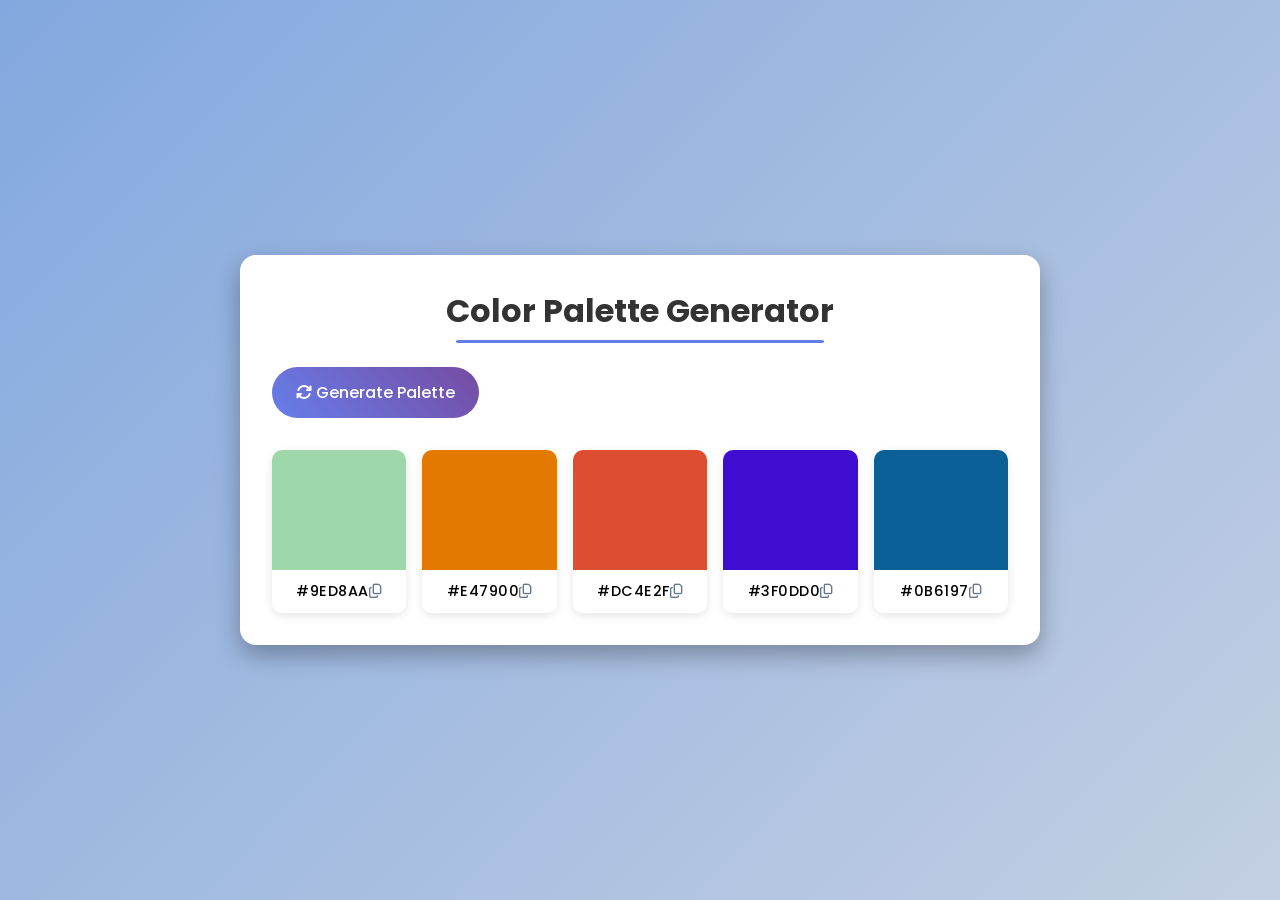
<file: COLOR-GENERATOR/index.html>
<!DOCTYPE html>
<html lang="en">

<head>
    <meta charset="utf-8">
    <title>Color Palette Generator</title>
    <link rel="stylesheet" href="https://cdnjs.cloudflare.com/ajax/libs/font-awesome/6.7.2/css/all.min.css"
        integrity="sha512-Evv84Mr4kqVGRNSgIGL/F/aIDqQb7xQ2vcrdIwxfjThSH8CSR7PBEakCr51Ck+w+/U6swU2Im1vVX0SVk9ABhg=="
        crossorigin="anonymous" referrerpolicy="no-referrer" />
    <link rel="stylesheet" href="style.css">
</head>

<body>
    <div class="container">
        <h1>Color Palette Generator</h1>
        <button id="generate-btn">
            <i class="fas fa-sync-alt"></i>
            Generate Palette
        </button>
        <div class="palette-container">
            <!-- COLOR BOX 1 -->
            <div class="color-box">
                <div class="color" style="background-color: #0c709e;"></div>
                <div class="color-info">
                    <span class="hex-value">#0C709E</span>
                    <i class="far fa-copy copy-btn" title="copy to clipboard"></i>
                </div>
            </div>
            <!-- COLOR BOX 2 -->
            <div class="color-box">
                <div class="color" style="background-color: #0c709e;"></div>
                <div class="color-info">
                    <span class="hex-value">#0C709E</span>
                    <i class="far fa-copy copy-btn" title="copy to clipboard"></i>
                </div>
            </div>
            <!-- COLOR BOX 3 -->
            <div class="color-box">
                <div class="color" style="background-color: #8b0e9c;"></div>
                <div class="color-info">
                    <span class="hex-value">#0C709E</span>
                    <i class="far fa-copy copy-btn" title="copy to clipboard"></i>
                </div>
            </div>
            <!-- COLOR BOX 4 -->
            <div class="color-box">
                <div class="color" style="background-color: #c95f13;"></div>
                <div class="color-info">
                    <span class="hex-value">#0C709E</span>
                    <i class="far fa-copy copy-btn" title="copy to clipboard"></i>
                </div>
            </div>
            <!-- COLOR BOX 5 -->
            <div class="color-box">
                <div class="color" style="background-color: #0fbe41;"></div>
                <div class="color-info">
                    <span class="hex-value">#0C709E</span>
                    <i class="far fa-copy copy-btn" title="copy to clipboard"></i>
                </div>
            </div>
        </div>
    </div>
    <script src="script.js"></script>
</body>

</html>
</file>
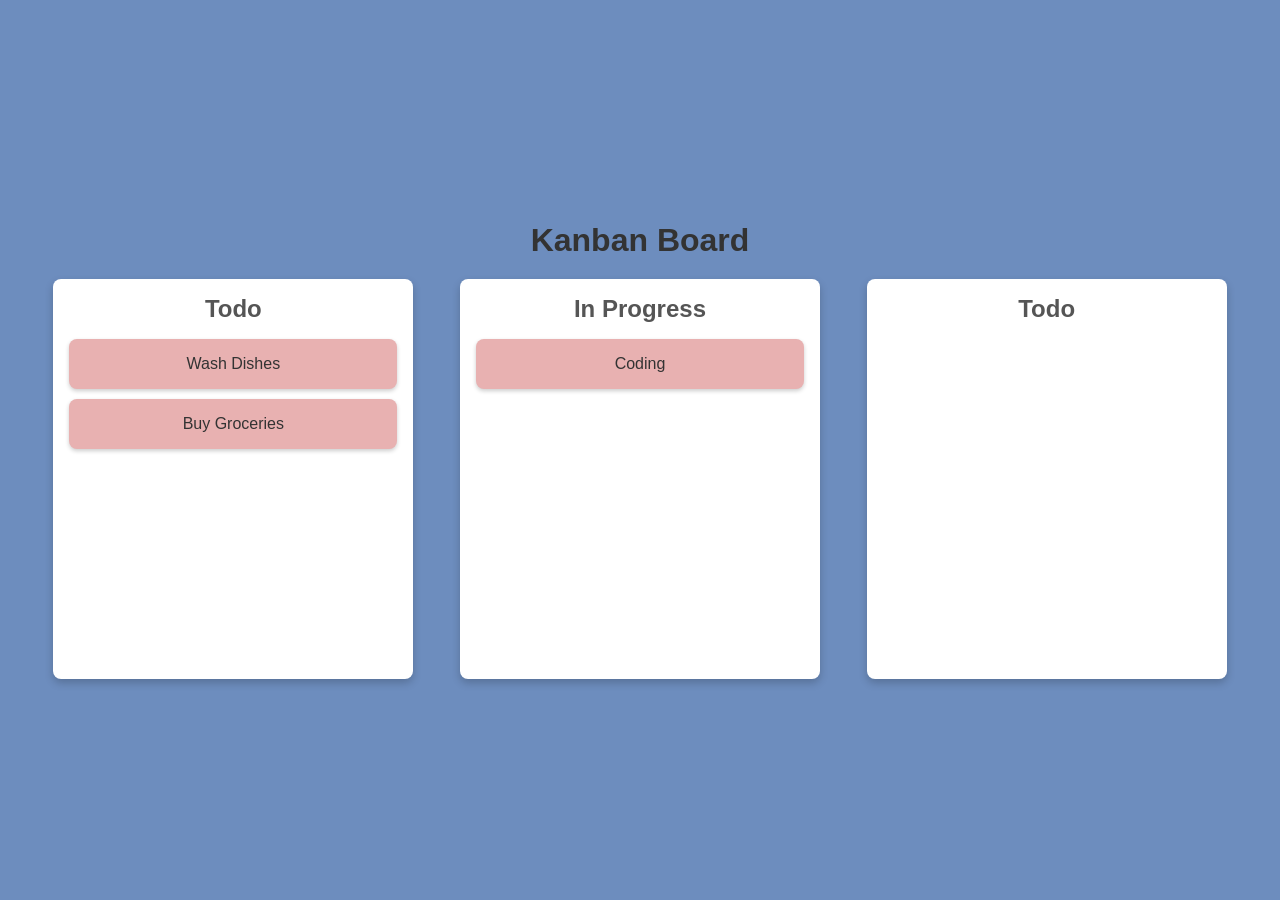
<file: Drag-drop/index.html>
<!DOCTYPE html>
<html lang="en">
  <head>
    <meta charset="utf-8">
    <title>Drag and Drop</title>
    <link rel="stylesheet" href="style.css">
  </head>
  <body>
    <div class="container">
        <h1>Kanban Board</h1>

        <div class="board">
            <!-- List 1 -->
            <div class="list" id="list1">
                <h2>Todo</h2>
                <div class="card" draggable="true" id="card1">
                    Wash Dishes
                </div>
                <div class="card" draggable="true" id="card2">
                    Buy Groceries
                </div>
            </div>
            <!-- List 2 -->
            <div class="list" id="list2">
                <h2>In Progress</h2>
                <div class="card" draggable="true" id="card3">
                    Coding
                </div>
            </div>
            <!-- List 3 -->
             <div class="list" id="list3">
                <h2>Todo</h2>
            </div>
        </div>
        
    </div>
    <script src="script.js"></script>
  </body>
</html>
</file>
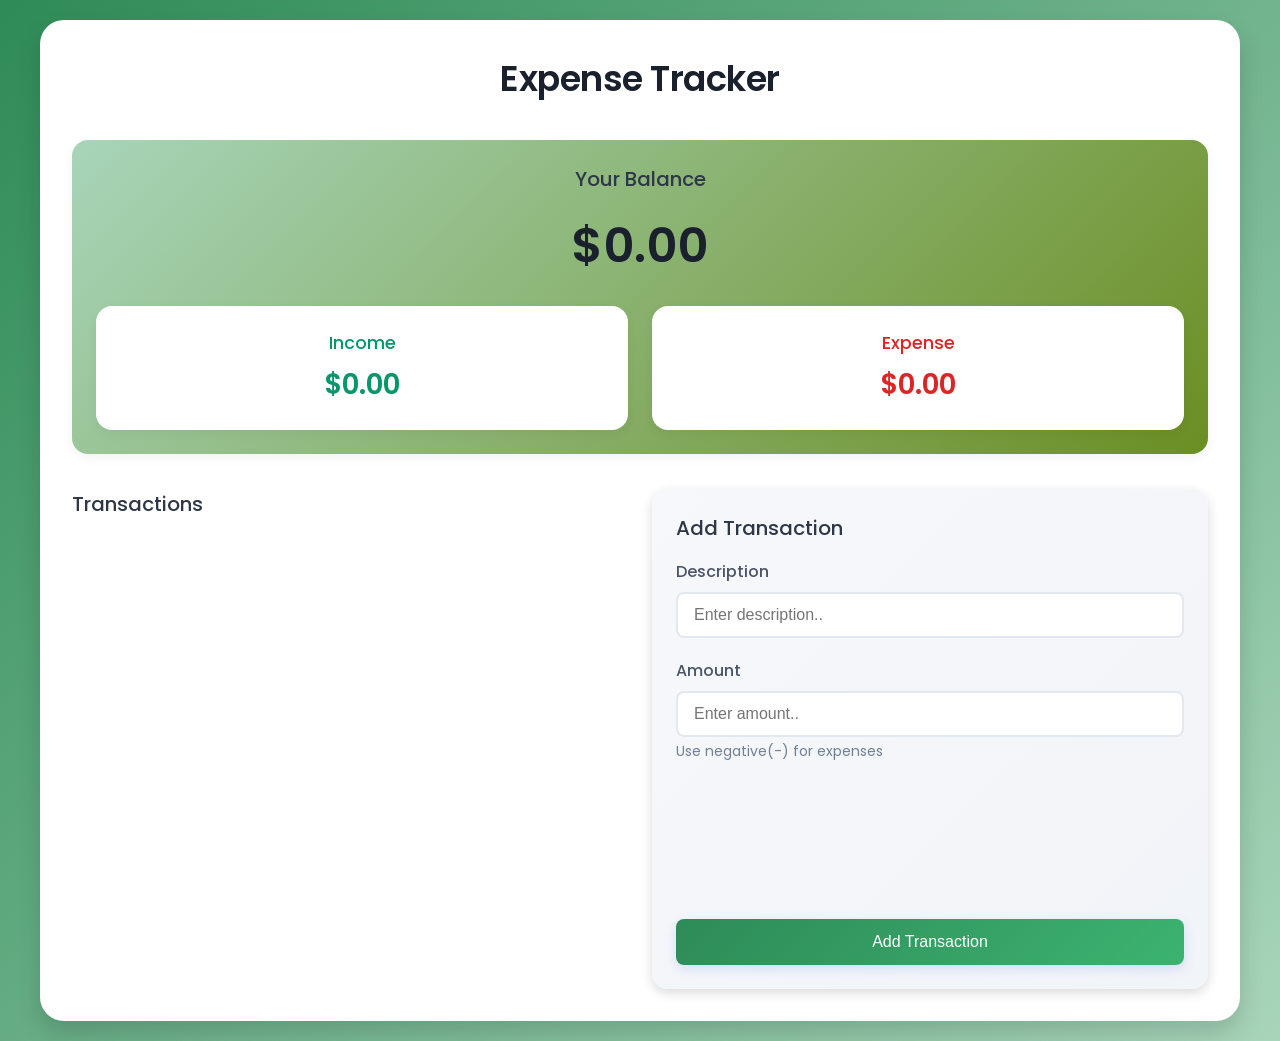
<file: Expense Tracker/index.html>
<!DOCTYPE html>
<html lang="en">

<head>
    <meta charset="UTF-8">
    <meta name="viewport" content="width=device-width, initial-scale=1.0">
    <title>Expense Tracker</title>
    <link rel="stylesheet" href="style.css">
    <link
        href="https://fonts.googleapis.com/css?family=Poppins:100,100italic,200,200italic,300,300italic,regular,italic,500,500italic,600,600italic,700,700italic,800,800italic,900,900italic"
        rel="stylesheet" />

</head>

<body>
    <div class="container">
        <h1>Expense Tracker</h1>
        <div class="balance-container">
            <h2>Your Balance</h2>
            <h1 id="balance">$0.00</h1>
            <div class="summary">
                <div class="income">
                    <h3>Income</h3>
                    <p id="income-amount">$0.00</p>
                </div>
                <div class="expenses">
                    <h3>Expense</h3>
                    <p id="expense-amount">$0.00</p>
                </div>
            </div>
        </div>
        <div class="main-content">
            <div class="transaction-container">
                <h2>Transactions</h2>
                <ul id="transaction-list">

                </ul>
            </div>
            <div class="form-container">
                <h2>Add Transaction</h2>
                <form id="transaction-form">
                    <div class="form-group">
                        <label for="description">Description</label>
                        <input type="text" name="description" id="description" placeholder="Enter description.."
                            required>
                    </div>
                    <div class="form-group">
                        <label for="amount">Amount</label>
                        <input type="number" name="amount" id="amount" placeholder="Enter amount.." required>
                        <small>Use negative(-) for expenses</small>
                    </div>
                    <button type="submit">Add Transaction</button>
                </form>
            </div>
        </div>
    </div>
    <script src="script.js"></script>
</body>
</html>
</file>
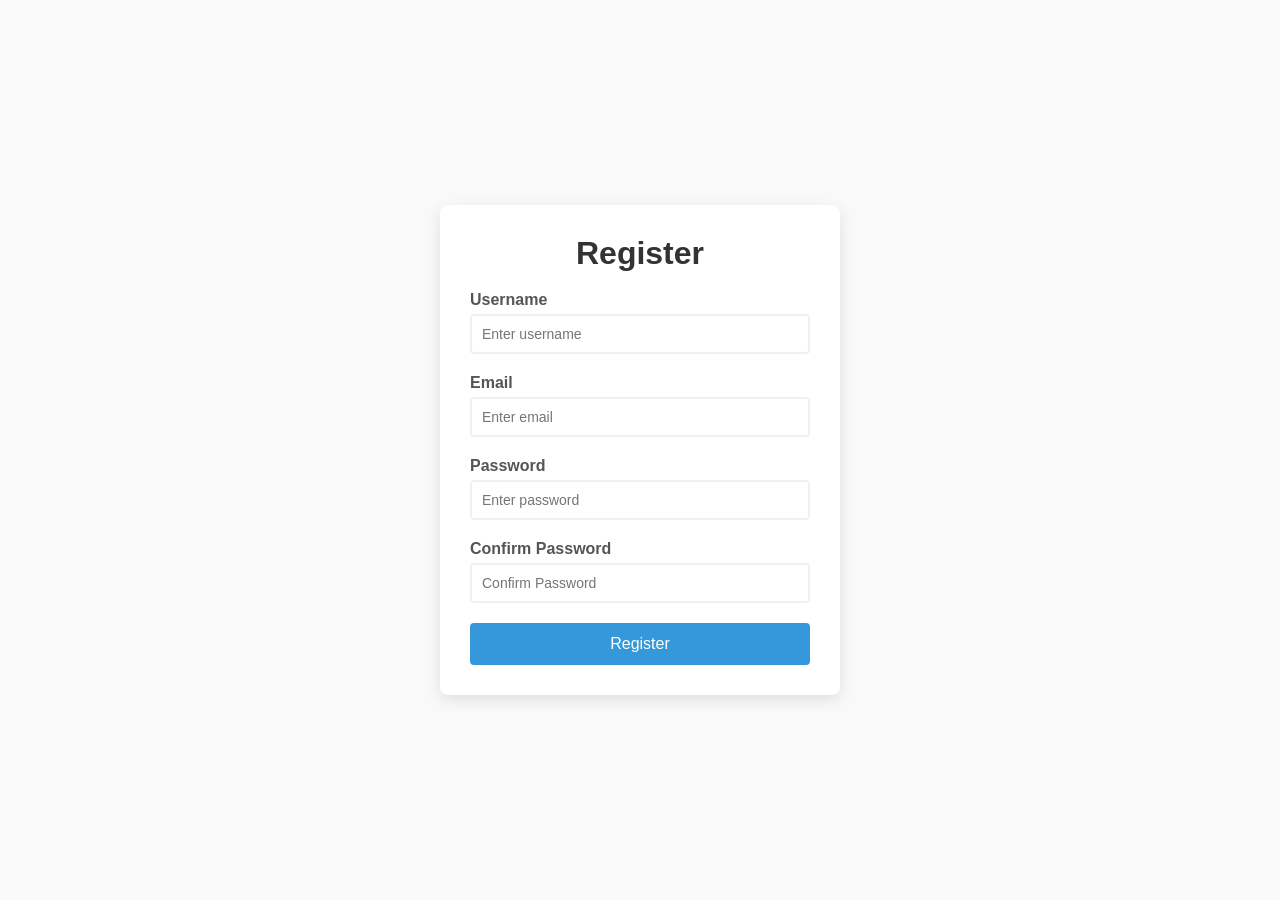
<file: Form Validator/index.html>
<!DOCTYPE html>
<html lang="en">
  <head>
    <meta charset="UTF-8" />
    <meta name="viewport" content="width=device-width, initial-scale=1.0" />
    <title>Form Validator</title>
    <link rel="stylesheet" href="style.css" />
  </head>
  <body>
    <div class="container">
      <form id="registration-form">
        <h1>Register</h1>

        <!-- username -->
        <div class="form-group">
          <label for="username">Username</label>
          <input type="text" id="username" placeholder="Enter username" />
          <small></small>
        </div>
        <!-- email -->
        <div class="form-group">
          <label for="email">Email</label>
          <input type="email" id="email" placeholder="Enter email" />
          <small></small>
        </div>
        <!-- password -->
        <div class="form-group">
          <label for="password">Password</label>
          <input type="password" id="password" placeholder="Enter password" />
          <small></small>
        </div>
        <!-- confirm password -->
        <div class="form-group">
          <label for="confirmPassword">Confirm Password</label>
          <input type="password" id="confirmPassword" placeholder="Confirm Password" />
          <small></small>
        </div>
        <!-- submit btn -->
        <button type="submit">Register</button>
      </form>
    </div>

    <script src="script.js"></script>
  </body>
</html>
</file>
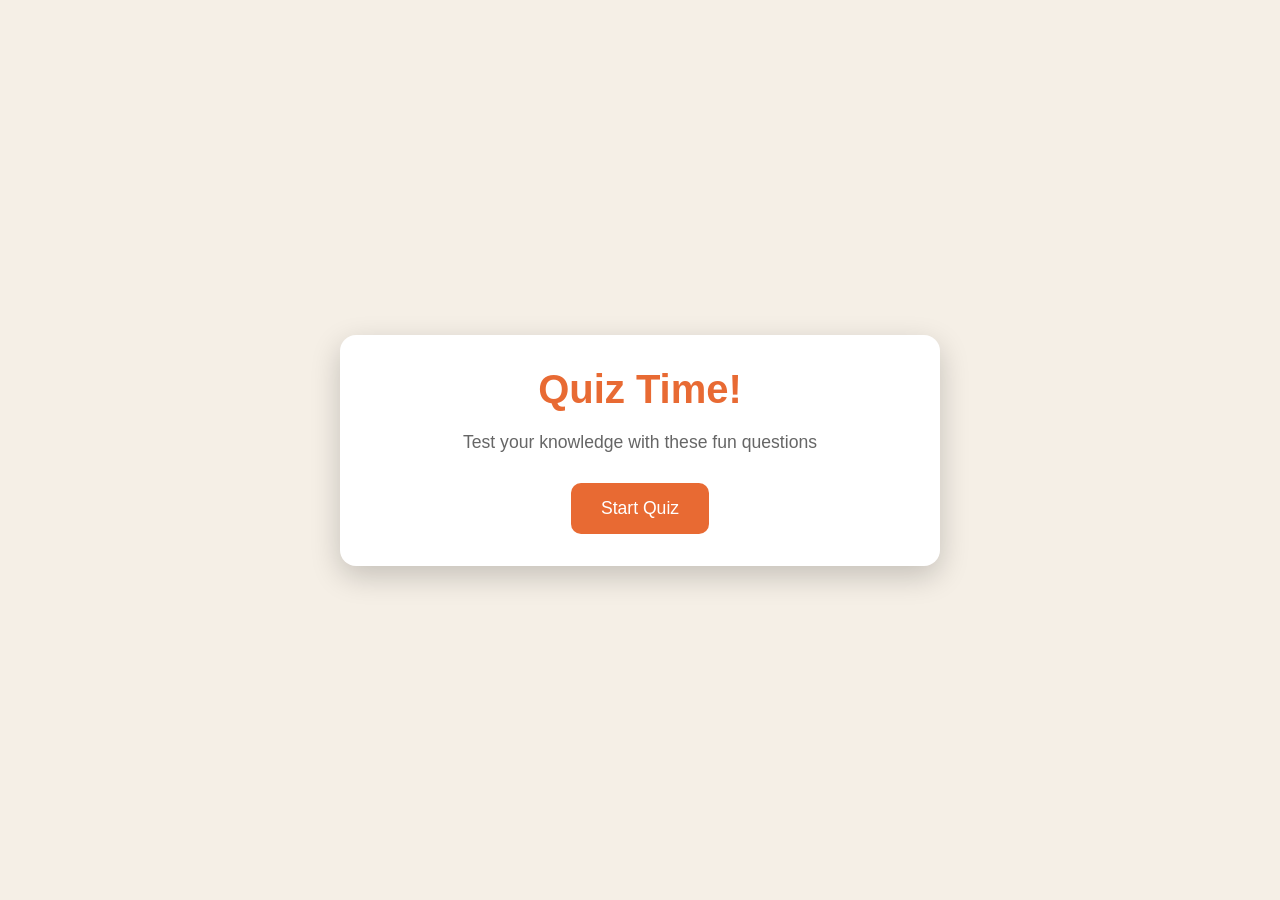
<file: QUIZ-GAME/index.html>
<!DOCTYPE html>
<html lang="en">

<head>
    <meta charset="utf-8">
    <title>title</title>
    <link rel="stylesheet" href="style.css">
    </head>

<body>
    <div class="container">
        <div class="screen active" id="start-screen">
            <h1>Quiz Time!</h1>
            <p>Test your knowledge with these fun questions</p>
            <button id="start-btn">Start Quiz</button>
        </div>
        <div class="screen" id="quiz-screen">
            <div class="quiz-header">
                <h2 id="question-text">Question</h2>
                <div class="quiz-info">
                    <p>Question <span id="current-question">1</span>of <span id="total-questions">5</span></p>
                    <p>Score: <span id="score">0</span> </p>
                </div>
            </div>
            <div id="answers-container" class="answers-container">

            </div>
            <div class="progress-bar">
                <div id="progress" class="progress">

                </div>

            </div>
        </div>
        <div id="result-screen" class="screen">
            <h1>Quiz Results</h1>
            <div class="result-info">
                <p>You scored <span id="final-score">0</span> out of <span id="max-score">5</span></p>
                <div id="result-message">
                    Good Job
                </div>   
            </div>
            <button id="restart-btn">Restart Quiz</button>
            
        </div>


    </div>
    <script src="script.js"></script>

</body>

</html>
</file>
<file: COLOR-GENERATOR/style.css>
/* BASIC RESET */
@import url(https://fonts.googleapis.com/css?family=Poppins:100,100italic,200,200italic,300,300italic,regular,italic,500,500italic,600,600italic,700,700italic,800,800italic,900,900italic);
*{
    margin: 0;
    padding: 0;
    box-sizing: border-box;
    font-family: poppins;
}

body{
    background: linear-gradient(135deg,#83a8df,#c3cfe2);
    min-height: 100vh;
    display: flex;
    align-items: center;
    justify-content: center;
    padding: 20px;
}
.container{
    background-color: #fff;
    border-radius: 1rem;
    padding: 2rem;
    width: 100%;
    max-width: 800px;
    box-shadow: 0 10px 25px rgba(0, 0, 0, 0.3) ;
}

h1{
    text-align: center;
    margin-bottom: 1.5rem;
    color: #333;
    position: relative;
    padding-bottom: 0.5rem;
}

h1::after{
    content: "";
    position: absolute;
    bottom: 0;
    left: 50%;
    transform: translate(-50%);
    width: 50%;
    height: 3px;
    background-color: #667eea;
    border-radius: 2px;
}

#generate-btn{
    background: linear-gradient(45deg, #667eea, #764ba2);
    color: white;
    border: none;
    padding: 0.8rem 1.5rem;
    border-radius: 50px;
    cursor: pointer;
    font-weight: 500;
    margin-bottom: 2rem;
    font-size: 1rem;
}
#generate-btn:hover{
    transform: translateY(-2px);
    box-shadow: 0 6px 10px rgba(102, 126, 234, 0.3);
}
#generate-btn:active{
    transform: translateY(0);
}

.palette-container{
    display: grid;
    gap: 1rem;
    grid-template-columns: repeat(auto-fit,minmax(130px, 1fr));
}

.color-box{
    border-radius: 10px;
    overflow: hidden;
    box-shadow: 0 3px 10px rgba(0, 0, 0, 0.1);
    transition: transform 0.2s;
}
.color-box:hover{
    transform: translateY(-5px);
}

.color{
    height: 120px;
    cursor: pointer;
}
.color-info{
    background-color: white;
    padding: 0.7rem;
    display: flex;
    align-items: center;
    justify-content: center;
    font-size: 0.9rem;
}

.hex-value{
    font-weight: 500;
    letter-spacing: 0.5px;
}

.copy-btn{
    cursor:pointer;
    color: #64748b;
    transition: color 0.2s;
}
.copy-btn:hover{
    color: #667eea;
}

@media(max-width:768px){
    .palette-container{
        grid-template-columns: repeat(auto-fit,minmax(100px, 1fr));
    }
}
</file>
<file: Drag-drop/style.css>
*{
    padding: 0;
    margin: 0;
    box-sizing: border-box;
}

body{
    font-family: sans-serif;
    background-color: #6d8dbe;
    display: flex;
    align-items: center;
    justify-content: center;
    min-height: 100vh;
}

.container{
    text-align: center;
    width: 100%;
    padding: 1.2rem;
}

h1{
    color: #333;
    margin-bottom: 20px;
    font-size: 2rem;
}

.board{
    display: flex;
    justify-content: space-around;
    align-items: flex-start;
    width: 100%;
    max-width: 1200px;
    margin: 0 auto;
    gap: 20px;
}

.list{
    background-color: white;
    padding: 1rem;
    border-radius: 8px;
    width: 30%;
    min-height: 400px;
    box-shadow: 0 4px 8px rgba(0, 0, 0, 0.2);
}

.list h2{
    color: #555;
    margin-bottom: 1rem;
    font-size: 1.5rem;
}

.card{
    background-color: rgb(232, 177, 177);
    color: #333;
    padding: 1rem;
    margin-bottom: 10px;
    border-radius: 8px;
    cursor: grab;
    box-shadow: 0 2px 4px rgba(0, 0, 0, 0.2);
    transition: transform 0.2s, box-shadow 0.2s;
}

.card:active{
    cursor: grabbing;
    transform: scale(0.9);
    box-shadow: 0 4px 8px rgba(0, 0, 0, 0.5);
}

.list.over{
    background-color: rgb(240, 234, 234);
}

@media(max-width:768px){
    .board{
        flex-direction: column;
        align-items: center;
    }

    .list{
        width: 80%;
        margin-bottom: 20px;
    }
}
</file>
<file: Expense Tracker/style.css>
* {
  margin: 0;
  padding: 0;
  box-sizing: border-box;
}

body {
  background: linear-gradient(135deg, #2e8b57, #a8d5ba);
  min-height: 100vh;
  font-family: "Poppins", sans-serif;
  display: flex;
  align-items: center;
  justify-content: center;
  padding: 20px;
  color: #2d3436;
}

.container {
  width: 100%;
  max-width: 1200px;
  background-color: #fff;
  padding: 2rem;
  border-radius: 24px;
  box-shadow: 0 12px 24px rgba(0, 0, 0, 0.15);
}

h1 {
  text-align: center;
  color: #1a202c;
  margin-bottom: 35px;
  font-size: 2.2rem;
  font-weight: 600;
  letter-spacing: -0.5px;
}

h2 {
  color: #2d3748;
  margin-bottom: 1rem;
  font-size: 1.25rem;
  font-weight: 500;
}

.balance-container {
  text-align: center;
  margin-bottom: 35px;
  padding: 24px;
  background: linear-gradient(135deg, #a8d5ba, #6b8e23);
  border-radius: 1rem;
  box-shadow: 0 4px 12px rgba(0, 0, 0, 0.05);
}

.balance-container h1 {
  font-size: 3rem;
  margin: 15px 0;
}

.summary {
  display: grid;
  grid-template-columns: 1fr 1fr;
  gap: 24px;
  margin-top: 24px;
}

.main-content {
  display: grid;
  grid-template-columns: 1fr 1fr;
  gap: 24px;
}

.income,
.expenses {
  background-color: white;
  padding: 24px;
  border-radius: 1rem;
  box-shadow: 0 4px 12px rgba(0, 0, 0, 0.05);
  transition: transform 0.2s ease;
}

.income:hover,
.expenses:hover {
  transform: translateY(-2px);
}

.income h3 {
  color: #059669;
  font-size: 1.1rem;
  font-weight: 500;
}

.expenses h3 {
  color: #dc2626;
  font-size: 1.1rem;
  font-weight: 500;
}

.income p,
.expenses p {
  margin-top: 8px;
  font-size: 1.75rem;
  font-weight: 600;
}

.income p {
  color: #059669;
}

.expenses p {
  color: #dc2626;
}

.transaction-container {
  height: 500px;
  display: flex;
  flex-direction: column;
}

#transaction-list {
  list-style: none;
  max-height: 500px;
  overflow-y: auto;
  padding-right: 8px;
  flex-grow: 1;
}

#transaction-list::-webkit-scrollbar {
  width: 8px;
  display: block;
}

#transaction-list::-webkit-scrollbar-track {
  /* track is the bg of the scrollbar */
  background-color: #f1f1f1;
  border-radius: 4px;
}
#transaction-list::-webkit-scrollbar-thumb {
  /* thumb is the draggble part of the scrollbar */
  background-color: #cbd5e0;
  border-radius: 4px;
}
#transaction-list::-webkit-scrollbar-thumb:hover {
  background-color: #a0aec0;
}

.transaction {
  display: flex;
  justify-content: space-between;
  align-items: center;
  padding: 1rem 1.2rem;
  margin-bottom: 12px;
  border-radius: 12px;
  background-color: #fff;
  box-shadow: 0 2px 8px rgba(0, 0, 0, 0.05);
  transition: all 0.2s ease;
  border-right: 5px solid;
  animation: slideIn 0.3s ease;
}

@keyframes slideIn {
  from {
    opacity: 0;
    transform: translateX(-20px);
  }

  to {
    opacity: 1;
    transform: translateX(0px);
  }
}

.transaction:hover {
  transform: translateX(4px);
  box-shadow: 0 4px 12px rgba(0, 0, 0, 0.1);
}

.transaction.income {
  border-right-color: #059669;
}

.transaction.expense {
  border-right-color: #dc2626;
}

.transaction .delete-btn {
  background: none;
  border: none;
  color: #dc2626;
  cursor: pointer;
  font-size: 1.4rem;
  opacity: 0;
  transition: all 0.2s ease;
  padding: 4px 8px;
  border-radius: 4px;
  margin-left: 12px;
}

.transaction:hover .delete-btn {
  opacity: 1;
}

.transaction .delete-btn:hover {
  background-color: #fee2e2;
  transform: scale(1.1);
}

.form-container {
  background: linear-gradient(135deg, #f6f8fb, #f1f4f8);
  padding: 24px;
  border-radius: 16px;
  box-shadow: 0 4px 12px rgba(0, 0, 0, 0.15);
  height: 100%;
  display: flex;
  flex-direction: column;
}

.form-container form {
  height: 100%;
  display: flex;
  flex-direction: column;
}

.form-group {
  margin-bottom: 20px;
}

label {
  display: block;
  margin-bottom: 8px;
  color: #4a5568;
  font-weight: 500;
}

input {
  width: 100%;
  padding: 12px 16px;
  border: 2px solid #e2e8f0;
  border-radius: 8px;
  font-size: 1rem;
  transition: all 0.2s ease;
  background-color: white;
}

input:focus {
  outline: none;
  border-color: #667eea;
  box-shadow: 0 0 0 3px rgba(102, 126, 234, 0.1);
}

input:hover {
  border-color: #cbd5e0;
}

small {
  color: #718096;
  font-size: 0.875rem;
  margin-top: 4px;
  display: block;
}

button[type="submit"] {
  width: 100%;
  padding: 14px;
  background: linear-gradient(135deg, #2e8b57 0%, #3cb371 100%);
  color: white;
  border: none;
  border-radius: 8px;
  cursor: pointer;
  font-size: 1rem;
  font-weight: 500;
  transition: all 0.2s ease;
  box-shadow: 0 4px 12px rgba(102, 126, 234, 0.2);
  margin-top: auto;
}

button[type="submit"]:hover {
  transform: translateY(-2px);
  box-shadow: 0 6px 16px rgba(102, 126, 234, 0.3);
}

button[type="submit"]:active {
  transform: translateY(0);
}

/* responsiveness */

@media (max-width: 900px) {
  .main-content {
    grid-template-columns: 1fr;
  }

  #transaction-list {
    max-height: 300px;
  }
}

@media (max-width: 480px) {
  .container {
    padding: 24px;
  }

  .summary {
    grid-template-columns: 1fr;
    gap: 16px;
  }

  .balance-container h1 {
    font-size: 2.5rem;
  }

  .income p,
  .expenses p {
    font-size: 1.5rem;
  }

  .transaction {
    padding: 14px 16px;
  }

  h1 {
    font-size: 1.8rem;
  }
}
</file>
<file: Form Validator/style.css>
*{
    margin: 0;
    padding: 0;
    box-sizing: border-box;
}
body{
    background-color: #f9f9f9;
    font-family: sans-serif;
    display: flex;
    align-items: center;
    justify-content: center;
    min-height: 100vh;
}
.container{
    background-color: #fff;
    border-radius: 8px;
    box-shadow: 0 5px 15px rgba(0, 0, 0, 0.1);
    width: 100%;
    max-width: 400px;
    padding: 30px;
    overflow: hidden;
}
h1{
    text-align: center;
    color: #333;
    margin-bottom: 1.2rem;
}
.form-group{
    margin-bottom: 20px;
    position: relative;
}
label{
    display: block;
    margin-bottom: 5px;
    color: #555;
    font-weight: bold;
}
input{
    border: 2px solid #f0f0f0;
    border-radius: 4px;
    display: block;
    width: 100%;
    padding: 10px;
    font-size: 14px;
    transition: border-color 0.3s;
}
input:focus{
    outline: none;
    border-color:#3498db;
}
small{
    visibility: hidden;
    position: absolute;
    bottom: -18px;
    left: 0;
    font-size: 12px;
}
button{
    cursor: pointer;
    background-color: #3498db;
    border: none;
    color: white;
    display: block;
    font-size: 1rem;
    margin-top: 20px;
    padding: 12px;
    border-radius: 4px;
    width: 100%;
    transition: background-color 0.3s;
}
button:hover{
    background-color: #2880b9;
}

.form-group.error input{
    border-color:#e74c3c;
}
.form-group.success input{
    border-color:#2ecc71;
}
.form-group.error small{
    visibility: visible;
    color: #e74c3c;
}
</file>
<file: QUIZ-GAME/style.css>
*{
    margin: 0;
    padding: 0;
    box-sizing: border-box;
}
body{
    background: #f5efe6 ;
    display: flex;
    justify-content: center;
    align-items: center;
    min-height: 100vh;
    padding: 1rem;
    font-family: sans-serif;
}
.container{
    background-color: white;
    border-radius: 1rem;
    box-shadow: 0 10px 30px rgba(0,0,0,0.2);
    width: 100%;
    max-width: 600px;
    overflow: hidden;
    position: relative;
}

/* SCREENS */
.screen{
    display: none;
    padding: 2rem;
    text-align: center;
}
.screen.active{
    display: block;
}

/*START SCREEN */
#start-screen h1{
    color: #e86a33;
    margin-bottom: 20px;
    font-size: 2.5rem;
}
#start-screen p{
    font-size: 1.1rem;
    color: #666;
    margin-bottom: 30px;
}
.quiz-header{
    margin-bottom: 2rem;
}

#question-text{
    color: #333;
    font-size: 1.5rem;
    margin-bottom: 1rem;
    line-height: 1.4rem;
}

.quiz-info{
    display: flex;
    justify-content: space-between;
    color: #333;
    margin-bottom: 10px;
}

.answers-container{
    display: flex;
    flex-direction: column;
    gap: 10px;
    margin-bottom: 25px;
}

.answer-btn{
    background-color: #f8f0e5;
    color: #333;
    border: 2px solid #eadbc8;
    border-radius: 10px;
    padding: 1rem;
    cursor: pointer;
    text-align: left;
    transition: all 0.3s ease;
}

.answer-btn:hover{
    background-color: #eadbc8;
    border-color: #dac0ae;
}
.answer-btn.correct{
    background-color: #e6fff0;
    border-color: #a3f0c4;
    color: #28a745;
}

.answer-btn.incorrect{
    background-color: #fff0f0;
    border-color: #ffbdbd;
    color: #dc3545;
}

.progress-bar{
    height: 10px;
    background-color: #f8f0e5;
    border-radius: 5px;
    overflow: hidden;
    margin-top: 20px;
}

.progress{
    height: 100%;
    background-color: #e86a33;
    width: 0%;
    transition: width 0.3s ease;
}

/*RESULT SCREEN*/
#result-screen h1{
    color: #e86a33;
    margin-bottom: 30px;
}

.result-info{
    background-color: #f8f0e5;
    border-radius: 10px;
    padding: 20px;
    margin-bottom: 30px;
}

.result-info p{
    font-size: 1.2rem;
    color: #333;
    margin-bottom: 1rem;
}

#result-message{
    font-size: 1.5rem;
    font-weight: 600;
    color: #e86a33;
}

button{
    background-color: #e86a33;
    color: white;
    border: none;
    border-radius: 10px;
    padding: 15px 30px;
    font-size: 1.1rem;
    cursor: pointer;
    transition: background-color 0.3s ease;
}

button:hover{
    background-color: #d45b28;
}

/*RESPONSIVE*/
@media(max-width:500px){
    .screen{
        padding: 1rem;
    }
    #start-screen h1{
        font-size: 2rem;
    }
    #question-text{
        font-size: 1.3rem;
    }
    .answer-btn{
        padding: 12px;
    }
    button{
        padding: 12px 25px;
        font-size: 1rem;
    }
}
</file>
